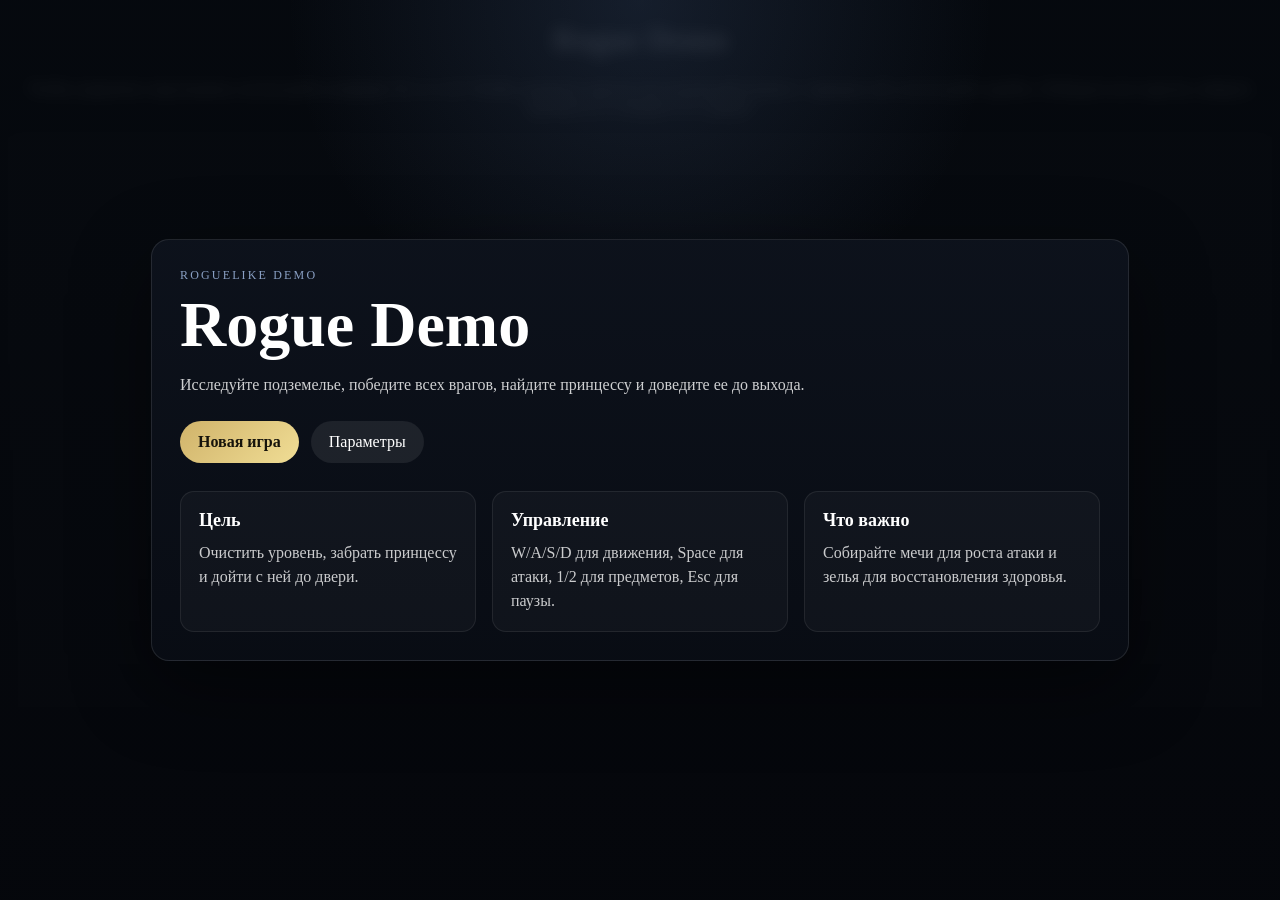
<file: legacy-dom.html>
<!DOCTYPE html>
<html lang="ru">
<head>
  <meta charset="UTF-8">
  <meta name="viewport" content="width=device-width, initial-scale=1.0, maximum-scale=1.0, user-scalable=no">
  <meta name="apple-mobile-web-app-capable" content="yes">
  <meta name="mobile-web-app-capable" content="yes">
  <title>Rogue Demo Legacy DOM Runtime</title>
  <link rel="stylesheet" href="css/style.css">
  <link rel="shortcut icon" href="favicon.ico" type="image/x-icon">
  <script src="js/jquery.min.js"></script>
  <style>
    /* Legacy DOM runtime preserved as reference implementation. */
  </style>
</head>
<body>
  <div class="mobile-controls">
    <div class="d-pad">
        <div class="d-pad-button d-pad-up">↑</div>
        <div class="d-pad-button d-pad-right">→</div>
        <div class="d-pad-button d-pad-down">↓</div>
        <div class="d-pad-button d-pad-left">←</div>
    </div>
    <div class="attack-button">АТАКА</div>
  </div>

  <h1 style="text-align: center;">Rogue Demo</h1>
  <p style="text-align: center;">Чтобы управлять персонажем, используйте клавиши: W, A, S, D. Чтобы атаковать врагов или взаимодействовать с принцессой, используйте пробел. Победите всех врагов, найдите принцессу и отведите ее к двери!</p>
  <button class="game-settings-button">Параметры</button>
  <button class="restart-menu-button">Пауза</button>
  <button class="menu-exit-button">В меню</button>
  <button class="fog-toggle">Туман войны: Вкл</button>
  <div class="hero-health-corner">
    <div class="health-bar-container">
      <div class="health-bar-outer">
        <div class="health-bar-inner"></div>
      </div>
      <div class="health-value">100/100</div>
    </div>
    <div class="hero-stats-panel">
      <div class="hero-stat">
        <span class="hero-stat-label">HP</span>
        <span class="hero-stat-value hero-stat-health">100/100</span>
      </div>
      <div class="hero-stat">
        <span class="hero-stat-label">Атака</span>
        <span class="hero-stat-value hero-stat-attack">10</span>
      </div>
      <div class="hero-stat">
        <span class="hero-stat-label">Этаж</span>
        <span class="hero-stat-value hero-stat-floor">1/3</span>
      </div>
      <div class="hero-stat">
        <span class="hero-stat-label">Враги</span>
        <span class="hero-stat-value hero-stat-enemies">0</span>
      </div>
    </div>
    <div class="inventory-panel">
      <div class="inventory-title">Инвентарь</div>
      <div class="inventory-item">
        <div class="inventory-item-meta">
          <span class="inventory-item-name">Зелья</span>
          <span class="inventory-item-count inventory-count-potion">0</span>
        </div>
        <button class="inventory-use-button" data-item-type="potion">Использовать</button>
      </div>
      <div class="inventory-item">
        <div class="inventory-item-meta">
          <span class="inventory-item-name">Мечи</span>
          <span class="inventory-item-count inventory-count-sword">0</span>
        </div>
        <button class="inventory-use-button" data-item-type="sword">Использовать</button>
      </div>
    </div>
    <div class="minimap-panel">
      <div class="inventory-title">Миникарта</div>
      <canvas class="minimap-canvas" width="160" height="96"></canvas>
    </div>
  </div>
  <div class="field"></div>

  <audio id="potion-sound" src="sounds/potion.mp3" preload="auto"></audio>
  <audio id="attack-sound" src="sounds/attack.mp3" preload="auto"></audio>
  <audio id="death-sound" src="sounds/death.mp3" preload="auto"></audio>
  <audio id="pain-sound" src="sounds/pain.mp3" preload="auto"></audio>
  <audio id="main-theme" src="sounds/main_theme.m4a" preload="auto" loop></audio>
  <audio id="background-level-theme" src="sounds/background_level_theme.m4a" preload="auto" loop></audio>

  <script type="module" src="js/script.js"></script>
</body>
</html>
</file>
<file: css/style.css>
html {
    background-color: #000;
    -webkit-tap-highlight-color: transparent;
    -webkit-touch-callout: none;
    -webkit-user-select: none;
    user-select: none;
    touch-action: none;
}   

h1 {
    color: #fff;
}

h2 {
    color: #fff;
}

h3 {
    color: #fff;
}

p {
    color: #fff;
}

.is-hidden-ui {
    display: none !important;
}

.main-menu-overlay {
    position: fixed;
    inset: 0;
    z-index: 2000;
    display: flex;
    align-items: center;
    justify-content: center;
    padding: 24px;
    background:
        radial-gradient(circle at top, rgba(93, 125, 179, 0.18), transparent 32%),
        linear-gradient(180deg, rgba(6, 10, 16, 0.88), rgba(5, 7, 12, 0.96));
    backdrop-filter: blur(8px);
    opacity: 0;
    pointer-events: none;
    transition: opacity 0.2s ease;
}

.main-menu-overlay.is-visible {
    opacity: 1;
    pointer-events: auto;
}

.main-menu-shell {
    width: min(920px, 100%);
    padding: 28px;
    border: 1px solid rgba(255, 255, 255, 0.1);
    border-radius: 18px;
    background: linear-gradient(180deg, rgba(13, 18, 28, 0.98), rgba(9, 13, 21, 0.95));
    box-shadow: 0 24px 80px rgba(0, 0, 0, 0.45);
}

.main-menu-step {
    display: none;
}

.main-menu-step.is-active {
    display: block;
}

.main-menu-eyebrow {
    margin-bottom: 12px;
    color: #8aa0c4;
    font-size: 12px;
    letter-spacing: 0.18em;
    text-transform: uppercase;
}

.main-menu-title,
.main-menu-subtitle {
    margin: 0;
    color: #fff;
}

.main-menu-title {
    font-size: clamp(34px, 6vw, 64px);
    line-height: 0.95;
}

.main-menu-subtitle {
    font-size: clamp(26px, 4vw, 40px);
}

.main-menu-description {
    max-width: 660px;
    margin: 16px 0 0;
    color: rgba(255, 255, 255, 0.8);
    font-size: 16px;
    line-height: 1.6;
}

.main-menu-actions {
    display: flex;
    flex-wrap: wrap;
    gap: 12px;
    margin-top: 24px;
}

.main-menu-primary,
.main-menu-secondary,
.difficulty-card {
    border: 0;
    cursor: pointer;
    font: inherit;
}

.main-menu-primary,
.main-menu-secondary {
    padding: 12px 18px;
    border-radius: 999px;
}

.main-menu-primary {
    background: linear-gradient(135deg, #d0b36a, #f0dd95);
    color: #16130b;
    font-weight: 700;
}

.main-menu-secondary {
    background: rgba(255, 255, 255, 0.08);
    color: #fff;
}

.main-menu-grid {
    display: grid;
    grid-template-columns: repeat(3, minmax(0, 1fr));
    gap: 16px;
    margin-top: 28px;
}

.main-menu-card {
    padding: 18px;
    border: 1px solid rgba(255, 255, 255, 0.08);
    border-radius: 14px;
    background: rgba(255, 255, 255, 0.03);
}

.main-menu-card h2 {
    margin: 0 0 10px;
    font-size: 18px;
}

.main-menu-card p {
    margin: 0;
    color: rgba(255, 255, 255, 0.78);
    line-height: 1.5;
}

.difficulty-list {
    display: grid;
    gap: 14px;
    margin-top: 24px;
}

.settings-list {
    display: grid;
    gap: 14px;
    margin-top: 24px;
}

.difficulty-card {
    display: flex;
    flex-direction: column;
    align-items: flex-start;
    gap: 6px;
    width: 100%;
    padding: 18px;
    border: 1px solid rgba(255, 255, 255, 0.08);
    border-radius: 14px;
    background: rgba(255, 255, 255, 0.03);
    color: #fff;
    text-align: left;
    transition: border-color 0.15s ease, background-color 0.15s ease, transform 0.15s ease;
}

.difficulty-card:hover,
.difficulty-card.is-selected {
    border-color: rgba(240, 221, 149, 0.55);
    background: rgba(240, 221, 149, 0.08);
    transform: translateY(-1px);
}

.difficulty-card-title {
    font-size: 20px;
    font-weight: 700;
}

.difficulty-card-summary {
    color: rgba(255, 255, 255, 0.72);
    line-height: 1.5;
}

.settings-toggle {
    display: flex;
    align-items: center;
    justify-content: space-between;
    gap: 16px;
    width: 100%;
    padding: 18px;
    border: 1px solid rgba(255, 255, 255, 0.08);
    border-radius: 14px;
    background: rgba(255, 255, 255, 0.03);
    color: #fff;
    text-align: left;
    transition: border-color 0.15s ease, background-color 0.15s ease;
}

.settings-toggle.is-enabled {
    border-color: rgba(120, 200, 140, 0.45);
    background: rgba(120, 200, 140, 0.08);
}

.settings-toggle-title {
    font-size: 18px;
    font-weight: 700;
}

.settings-toggle-state {
    min-width: 64px;
    padding: 8px 12px;
    border-radius: 999px;
    background: rgba(255, 255, 255, 0.08);
    text-align: center;
    font-weight: 700;
}


.field {
    position: relative;
    width: 100%;
    max-width: 1280px;
    height: calc(100vh - 200px);
    min-height: 400px;
    background-color: #111;
    margin: 0 auto;
    outline: 2px solid #000;
    overflow: hidden;
    transform: translateZ(0);
    will-change: transform;
    -webkit-backface-visibility: hidden;
    backface-visibility: hidden;
}

.tile {
    position: absolute;
    box-sizing: border-box;
    width: 64px;
    height: 64px;
    font-size: 12px;
    text-align: center;
    line-height: 64px;
    color: #fff;
    transition: all 0.1s ease;
    background-color: transparent;
    transform: translateZ(0);
    will-change: transform;
    -webkit-backface-visibility: hidden;
    backface-visibility: hidden;
}

.fog {
    position: absolute;
    width: 100%;
    height: 100%;
    background-color: rgba(0, 0, 0, 0.9);
    transition: opacity 0.3s;
}

.partially-visible {
    background-color: rgba(0, 0, 0, 0.6);
}

/* Стили для вариантов тайлов (можно усложнить) */
.wall {
    background-image: url('../img/wall.png');
    background-size: contain;
    background-repeat: no-repeat;
    background-position: center;
    background-color: transparent;
}

.floor {
    background-color: transparent;
}

.potion {
    background-image: url('../img/potion.png');
    background-size: contain;
    background-repeat: no-repeat;
    background-position: center;
    background-color: transparent;
}

.sword {
    background-image: url('../img/sword.png');
    background-size: contain;
    background-repeat: no-repeat;
    background-position: center;
    background-color: transparent;
}

.enemy {
    background-image: url('../img/enemy.png');
    background-size: contain;
    background-repeat: no-repeat;
    background-position: center;
    background-color: transparent;
}

.enemy-fast {
    background-image: url('../img/enemy.png');
}

.enemy-heavy {
    background-image: url('../img/crabster_enemy.png');
}

.enemy-ranged {
    background-image: url('../img/crazy_man_enemy.png');
}

.hero {
    background-image: url('../img/hero.png');
    background-size: contain;
    background-repeat: no-repeat;
    background-position: center;
    background-color: transparent;
}

.hero.hero-with-sword {
    background-image: url('../img/hero_has_sword.png');
}

.hero.hero-attack-sword {
    background-image: url('../img/hero_in_attack.png');
}

.hero.hero-attack-fist {
    background-image: url('../img/hero_attacks_fist.png');
}

.princess {
    background-image: url('../img/princess.png');
    background-size: contain;
    background-repeat: no-repeat;
    background-position: center;
    background-color: transparent;
}

.door {
    background-image: url('../img/door.png');
    background-size: contain;
    background-repeat: no-repeat;
    background-position: center;
    background-color: transparent;
}

/* Пример отображения шкалы здоровья */
.health-bar {
    position: absolute;
    bottom: -5px;
    left: 50%;
    transform: translateX(-50%);
    width: 40px;
    height: 3px;
    background-color: #ff3333;
    border: 1px solid #000;
}

/* Стили для панели здоровья под полем */
.hero-stats {
    width: 100%;
    max-width: 640px;
    margin: 20px auto;
    padding: 10px;
    background-color: #333;
    border: 2px solid #000;
}

.health-bar-container {
    display: flex;
    align-items: center;
    gap: 10px;
}

.health-bar-label {
    color: white;
    min-width: 120px;
}

.health-bar-outer {
    flex-grow: 1;
    height: 20px;
    background-color: #555;
    border: 1px solid #000;
}

.health-bar-inner {
    height: 100%;
    background-color: #ff3333;
    transition: width 0.3s ease;
}

.health-value {
    color: white;
    min-width: 80px;
    text-align: right;
}

/* Стили для панели здоровья врага */
.nearest-enemy-stats {
    width: 100%;
    max-width: 640px;
    margin: 10px auto;
    padding: 10px;
    background-color: #333;
    border: 2px solid #000;
}

.nearest-enemy-stats .health-bar-inner {
    background-color: #B22222;  /* Красный цвет для врага */
}

.distance-value {
    color: #aaa;
    margin-left: 10px;
    font-size: 0.9em;
}

/* Стили для кнопки тумана войны */
.fog-toggle {
    position: absolute;
    top: 10px;
    right: 10px;
    padding: 10px 20px;
    background-color: rgba(0, 0, 0, 0.7);
    border: 2px solid #fff;
    color: #fff;
    cursor: pointer;
    font-size: 14px;
    z-index: 100;
    transition: all 0.3s ease;
}

.menu-exit-button {
    position: absolute;
    top: 58px;
    right: 10px;
    padding: 10px 20px;
    background-color: rgba(0, 0, 0, 0.7);
    border: 2px solid #fff;
    color: #fff;
    cursor: pointer;
    font-size: 14px;
    z-index: 100;
    transition: all 0.3s ease;
}

.game-settings-button {
    position: absolute;
    top: 58px;
    right: 118px;
    padding: 10px 20px;
    background-color: rgba(0, 0, 0, 0.7);
    border: 2px solid #fff;
    color: #fff;
    cursor: pointer;
    font-size: 14px;
    z-index: 100;
    transition: all 0.3s ease;
}

.game-settings-button:hover {
    background-color: rgba(255, 255, 255, 0.2);
}

.restart-menu-button {
    position: absolute;
    top: 106px;
    right: 10px;
    padding: 10px 20px;
    background-color: rgba(0, 0, 0, 0.7);
    border: 2px solid #fff;
    color: #fff;
    cursor: pointer;
    font-size: 14px;
    z-index: 100;
    transition: all 0.3s ease;
}

.restart-menu-button:hover {
    background-color: rgba(255, 255, 255, 0.2);
}

.menu-exit-button:hover {
    background-color: rgba(255, 255, 255, 0.2);
}

.fog-toggle:hover {
    background-color: rgba(255, 255, 255, 0.2);
}

.fog-toggle.active {
    background-color: rgba(0, 255, 0, 0.3);
    border-color: #0f0;
}

.enemy .health-bar {
    width: 30px;
    background-color: #B22222;
}

/* Удаляем старые стили панелей здоровья */
.hero-stats,
.nearest-enemy-stats {
    display: none;
}

.hero-health-corner {
    position: fixed;
    top: 10px;
    left: 10px;
    z-index: 1000;
    background-color: rgba(0, 0, 0, 0.7);
    padding: 10px;
    border-radius: 5px;
    border: 2px solid #333;
    width: 240px;
}

.hero-health-corner .health-bar-container {
    display: flex;
    align-items: center;
    gap: 10px;
}

.hero-health-corner .health-bar-outer {
    width: 150px;
    height: 20px;
    background-color: #333;
    border: 1px solid #555;
    border-radius: 3px;
    overflow: hidden;
}

.hero-health-corner .health-bar-inner {
    height: 100%;
    background-color: #ff3333;
    transition: width 0.3s ease;
}

.hero-health-corner .health-value {
    color: white;
    font-size: 14px;
    min-width: 70px;
}

.hero-stats-panel {
    display: grid;
    gap: 6px;
    margin-top: 10px;
    padding-top: 10px;
    border-top: 1px solid rgba(255, 255, 255, 0.12);
}

.hero-stat {
    display: flex;
    align-items: center;
    justify-content: space-between;
    gap: 16px;
    color: #fff;
    font-size: 13px;
}

.hero-stat-label {
    color: rgba(255, 255, 255, 0.72);
    text-transform: uppercase;
    letter-spacing: 0.04em;
}

.hero-stat-value {
    font-weight: 700;
}

.inventory-panel,
.minimap-panel {
    margin-top: 12px;
    padding-top: 12px;
    border-top: 1px solid rgba(255, 255, 255, 0.12);
}

.inventory-title {
    margin-bottom: 8px;
    color: rgba(255, 255, 255, 0.72);
    font-size: 12px;
    letter-spacing: 0.08em;
    text-transform: uppercase;
}

.inventory-item {
    display: grid;
    grid-template-columns: 1fr auto;
    gap: 10px;
    align-items: center;
    margin-top: 8px;
}

.inventory-item-meta {
    display: flex;
    justify-content: space-between;
    gap: 12px;
    color: #fff;
    font-size: 13px;
}

.inventory-use-button {
    padding: 7px 10px;
    border: 1px solid rgba(255, 255, 255, 0.14);
    border-radius: 10px;
    background: rgba(255, 255, 255, 0.08);
    color: #fff;
    cursor: pointer;
    font-size: 12px;
}

.inventory-use-button:disabled {
    opacity: 0.45;
    cursor: default;
}

.minimap-canvas {
    display: block;
    width: 100%;
    height: auto;
    border: 1px solid rgba(255, 255, 255, 0.08);
    border-radius: 10px;
    background: rgba(255, 255, 255, 0.02);
}

.restart-menu-overlay {
    position: fixed;
    inset: 0;
    z-index: 1900;
    display: flex;
    align-items: center;
    justify-content: center;
    padding: 24px;
    background: rgba(3, 5, 10, 0.72);
    opacity: 0;
    pointer-events: none;
    transition: opacity 0.18s ease;
}

.restart-menu-overlay.is-visible {
    opacity: 1;
    pointer-events: auto;
}

.restart-menu-shell {
    width: min(520px, 100%);
    padding: 24px;
    border: 1px solid rgba(255, 255, 255, 0.1);
    border-radius: 16px;
    background: linear-gradient(180deg, rgba(13, 18, 28, 0.98), rgba(9, 13, 21, 0.95));
    box-shadow: 0 24px 60px rgba(0, 0, 0, 0.45);
}

.restart-menu-step {
    display: none;
}

.restart-menu-step.is-active {
    display: block;
}

.game-message {
    position: fixed;
    top: 64px;
    left: 50%;
    z-index: 1100;
    max-width: min(560px, calc(100vw - 32px));
    padding: 12px 16px;
    border: 1px solid rgba(255, 255, 255, 0.18);
    border-radius: 10px;
    background: rgba(10, 10, 10, 0.92);
    color: #fff;
    text-align: center;
    line-height: 1.4;
    box-shadow: 0 10px 30px rgba(0, 0, 0, 0.35);
    opacity: 0;
    pointer-events: none;
    transform: translate(-50%, -16px);
    transition: opacity 0.18s ease, transform 0.18s ease;
}

.game-message.is-visible {
    opacity: 1;
    transform: translate(-50%, 0);
}

.game-message.is-success {
    border-color: rgba(80, 200, 120, 0.45);
}

.game-message.is-error {
    border-color: rgba(220, 80, 80, 0.45);
}

.game-message.is-info {
    border-color: rgba(120, 160, 255, 0.45);
}

.anim-attack {
    animation: entityAttack 0.22s ease;
}

.anim-damage {
    animation: entityDamage 0.24s ease;
}

.anim-heal {
    animation: entityHeal 0.26s ease;
}

@keyframes entityAttack {
    0% { transform: scale(1) translateZ(0); }
    45% { transform: scale(1.08) translateZ(0); }
    100% { transform: scale(1) translateZ(0); }
}

@keyframes entityDamage {
    0% { transform: scale(1) translateZ(0); filter: brightness(1); }
    30% { transform: scale(0.96) translateZ(0); filter: brightness(1.8); }
    100% { transform: scale(1) translateZ(0); filter: brightness(1); }
}

@keyframes entityHeal {
    0% { transform: scale(1) translateZ(0); filter: brightness(1); }
    40% { transform: scale(1.06) translateZ(0); filter: brightness(1.4) saturate(1.4); }
    100% { transform: scale(1) translateZ(0); filter: brightness(1); }
}

/* Обновляем стили для полос здоровья врагов */
.enemy .health-bar {
    width: 30px;
    background-color: #B22222;
    position: absolute;
    bottom: -5px;
    left: 50%;
    transform: translateX(-50%);
    height: 3px;
    border: 1px solid #000;
}

/* Удаляем старые стили панелей здоровья */
.hero-stats,
.nearest-enemy-stats {
    display: none;
}

/* Мобильные элементы управления */
.mobile-controls {
    position: fixed;
    bottom: 20px;
    left: 20px;
    z-index: 1000;
}

.d-pad {
    position: relative;
    width: 150px;
    height: 150px;
}

.d-pad-button {
    position: absolute;
    width: 50px;
    height: 50px;
    background: rgba(255, 255, 255, 0.8);
    border: 2px solid #333;
    border-radius: 8px;
    display: flex;
    align-items: center;
    justify-content: center;
    font-size: 24px;
    color: #333;
    user-select: none;
    touch-action: none;
}

.d-pad-up {
    top: 0;
    left: 50px;
}

.d-pad-right {
    top: 50px;
    right: 0;
}

.d-pad-down {
    bottom: 0;
    left: 50px;
}

.d-pad-left {
    top: 50px;
    left: 0;
}

.d-pad-button:active {
    background: rgba(200, 200, 200, 0.8);
}

.attack-button {
    position: fixed;
    bottom: 40px;
    right: 40px;
    width: 80px;
    height: 80px;
    background: rgba(255, 100, 100, 0.8);
    border: 2px solid #333;
    border-radius: 50%;
    display: flex;
    align-items: center;
    justify-content: center;
    font-size: 16px;
    color: white;
    user-select: none;
    touch-action: none;
}

.attack-button:active {
    background: rgba(200, 80, 80, 0.8);
}

/* Оптимизации для мобильных устройств */
@media (max-width: 768px) {
    .main-menu-overlay {
        padding: 12px;
    }

    .main-menu-shell {
        padding: 18px;
        border-radius: 14px;
    }

    .main-menu-grid {
        grid-template-columns: 1fr;
    }

    .main-menu-description {
        font-size: 14px;
    }

    .field {
        height: calc(100vh - 180px);
        margin-bottom: 160px;
    }

    .hero-health-corner {
        top: 10px;
        left: 10px;
        padding: 5px 10px;
        width: 205px;
    }

    .hero-health-corner .health-bar-outer {
        width: 120px;
    }

    .hero-stat {
        font-size: 12px;
    }

    .game-message {
        top: 52px;
        max-width: calc(100vw - 24px);
        padding: 10px 12px;
        font-size: 13px;
    }

    .fog-toggle {
        top: 10px;
        right: 10px;
        padding: 5px 10px;
        font-size: 12px;
    }

    .menu-exit-button {
        top: 46px;
        right: 10px;
        padding: 5px 10px;
        font-size: 12px;
    }

    .game-settings-button {
        top: 46px;
        right: 98px;
        padding: 5px 10px;
        font-size: 12px;
    }

    .restart-menu-button {
        top: 82px;
        right: 10px;
        padding: 5px 10px;
        font-size: 12px;
    }

    .inventory-item {
        grid-template-columns: 1fr;
    }

    h1, p {
        display: none;
    }
}
</file>
